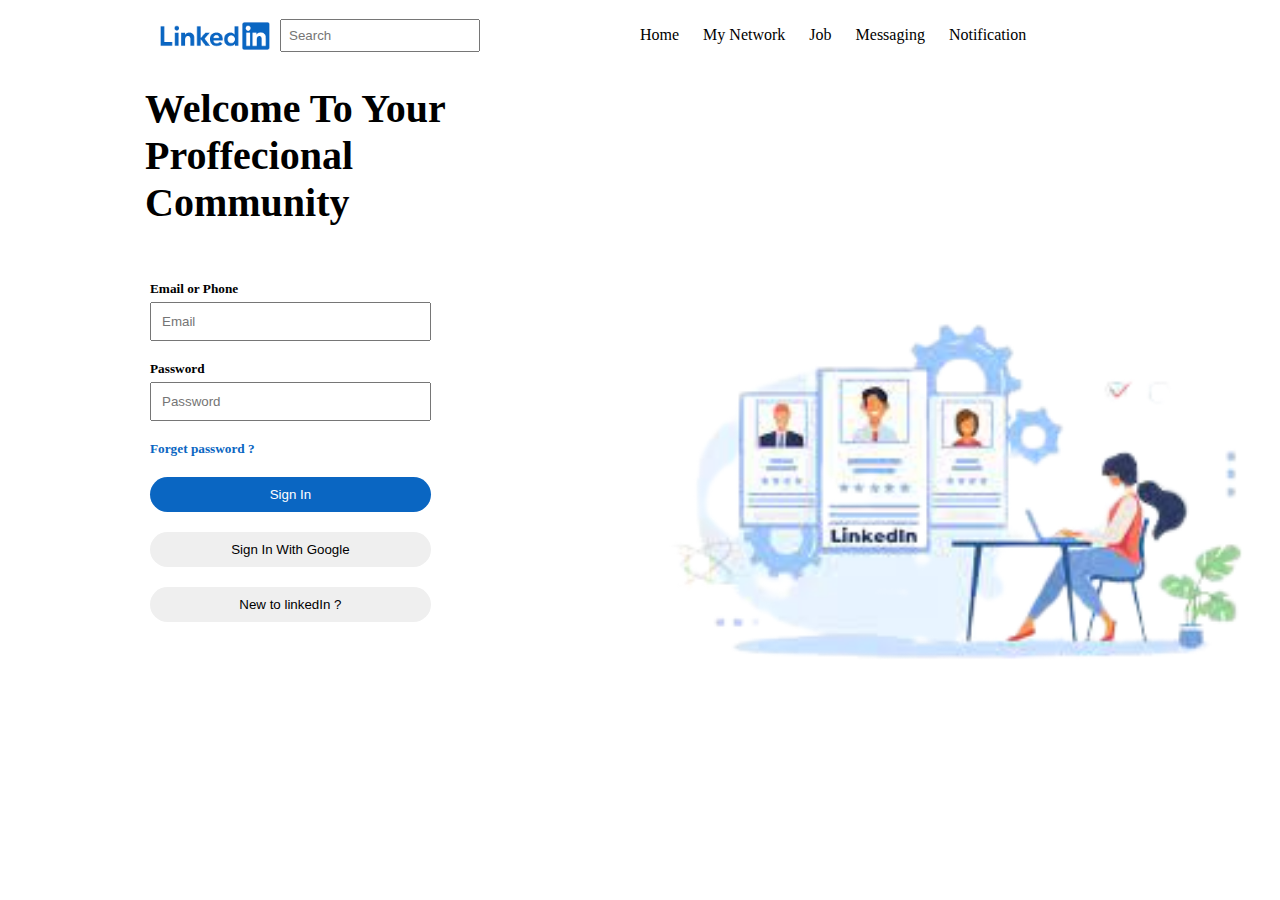
<file: Ln_/login.html>
<!DOCTYPE html>
<html lang="en">
  <head>
    <meta charset="UTF-8" />
    <meta http-equiv="X-UA-Compatible" content="IE=edge" />
    <meta name="viewport" content="width=device-width, initial-scale=1.0" />
    <title>Linked In</title>
    <link href="style.css" rel="stylesheet" />
  </head>
  <body id="bd">
    <header>
      <!-- <h2>LOGO</h2> -->
      <nav class="navigat">
        <div class="logo">
          <img src="images/newlogo.png" alt="logo" />
        </div>
        <div class="srch">
          <input type="text" placeholder="Search" />
        </div>
        <div class="menu">
          <a href="#">Home</a>
          <a href="#">My Network</a>
          <a href="#">Job</a>
          <a href="#">Messaging</a>
          <a href="#">Notification</a>
        </div>
      </nav>
    </header>

    
    <h1 class="h01" id="txt">Welcome To Your Proffecional Community</h1>
    <div class="flex">
      <div class="card">
        <h5>Email or Phone</h5>
        <input type="text" placeholder="Email" id="mail" />
        <h5>Password</h5>
        <input type="password" placeholder="Password" id="pass" />
        <h5><a href="#" id="fpass">Forget password ?</a></h5>
        <button class="btn-sin" id="sin"><a href="index.html">Sign In</a></button>
        <br />
        <button class="btn-sin">Sign In With Google</button>
        <br />
        <button class="btn-sin">New to linkedIn ?</button>
      </div>
    </div>
    <img class="side-img" src="images/linked_img.png" alt="" />
  </body>
</html>
</file>
<file: Ln_/style.css>
*{
    margin: 0;
    padding: 0;
    box-sizing: border-box;
}
body{
    background-color: antiquewhite;
}
header {
    background-color:white;
    width: 100%;
    height: 70px;
    display: flex;
    align-items: center;
}

img {
    width: 100%;
}
.flex{
    float: left;
}
.logo{
    height: 60px;
    width: 110px;
    display: inline-block;
    margin: 0px 10px;
}
.navigat{
    display: flex;
    align-items: center;
    margin: 0px 200px 0px 150px;
}
.menu a{
    text-decoration: none;
    color: black;
    margin: 10px;

}
.srch{ 
    margin: 0px 150px 0px 0px;
}
.srch input{
    width:200px;
    padding: 7px;
    /* background-color:#5e5b5712; */
}
/* body */
.h01{
    padding: 15px;
    font-size: 40px;
    width: 30%;
    /* margin: 0px 0px 0px 130px; */
    margin-left: 130px;
}
.card{
    margin: 40px 0px 0px 150px;
    width: 100%;
}
.btn-sin{
    width: 80%;
    padding: 10px;
    margin-top: 20px;
    border: none;
    border-radius: 20px ;    
}
.btn-sin a {
    color: white;
    text-decoration: none;
}
.side-img{
width: 50%;
/* height: 100px; */
float: right;
}

#mail{
    width: 80%;
    padding: 10px;
    margin: 5px 0px 20px 0px;
    
}
#pass{
    width: 80%;
    padding: 10px;
    margin: 5px 0px 20px 0px;
    
}
#fpass{
    text-decoration: none;
    color: #0a66c2;
    font-weight: bold;
    
}
#bd{
    background-color: white;
}
#sin{
    background-color: #0a66c2;
}
</file>
